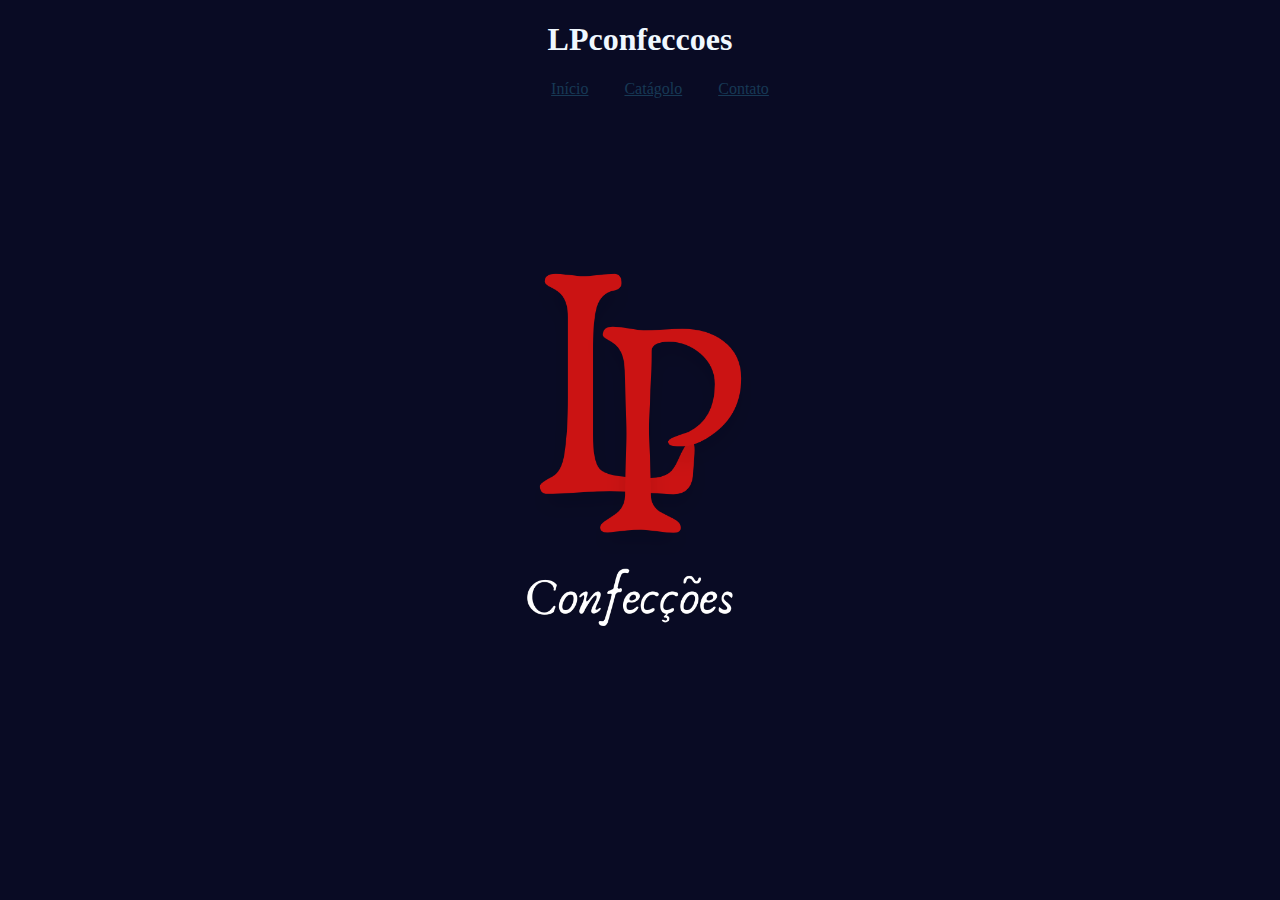
<file: index.html>
<!DOCTYPE html>
<html lang="en">
<head>
    <meta charset="UTF-8">
    <meta name="viewport" content="width=device-width, initial-scale=1.0">
    <title>LPconfeccoes</title>
    <link rel="stylesheet" href="style.css">
</head>
<body>
    <h1>LPconfeccoes</h1>
    <ul>
        <li> <a href="index.html">Início</a></li>
        <li> <a href="catalogo.html">Catágolo</a></li>
        <li> <a href="contato.html">Contato</a></li>
    </ul>
    <img src="img/logo.png" alt="." width="700px">
</body>
</html>
</file>
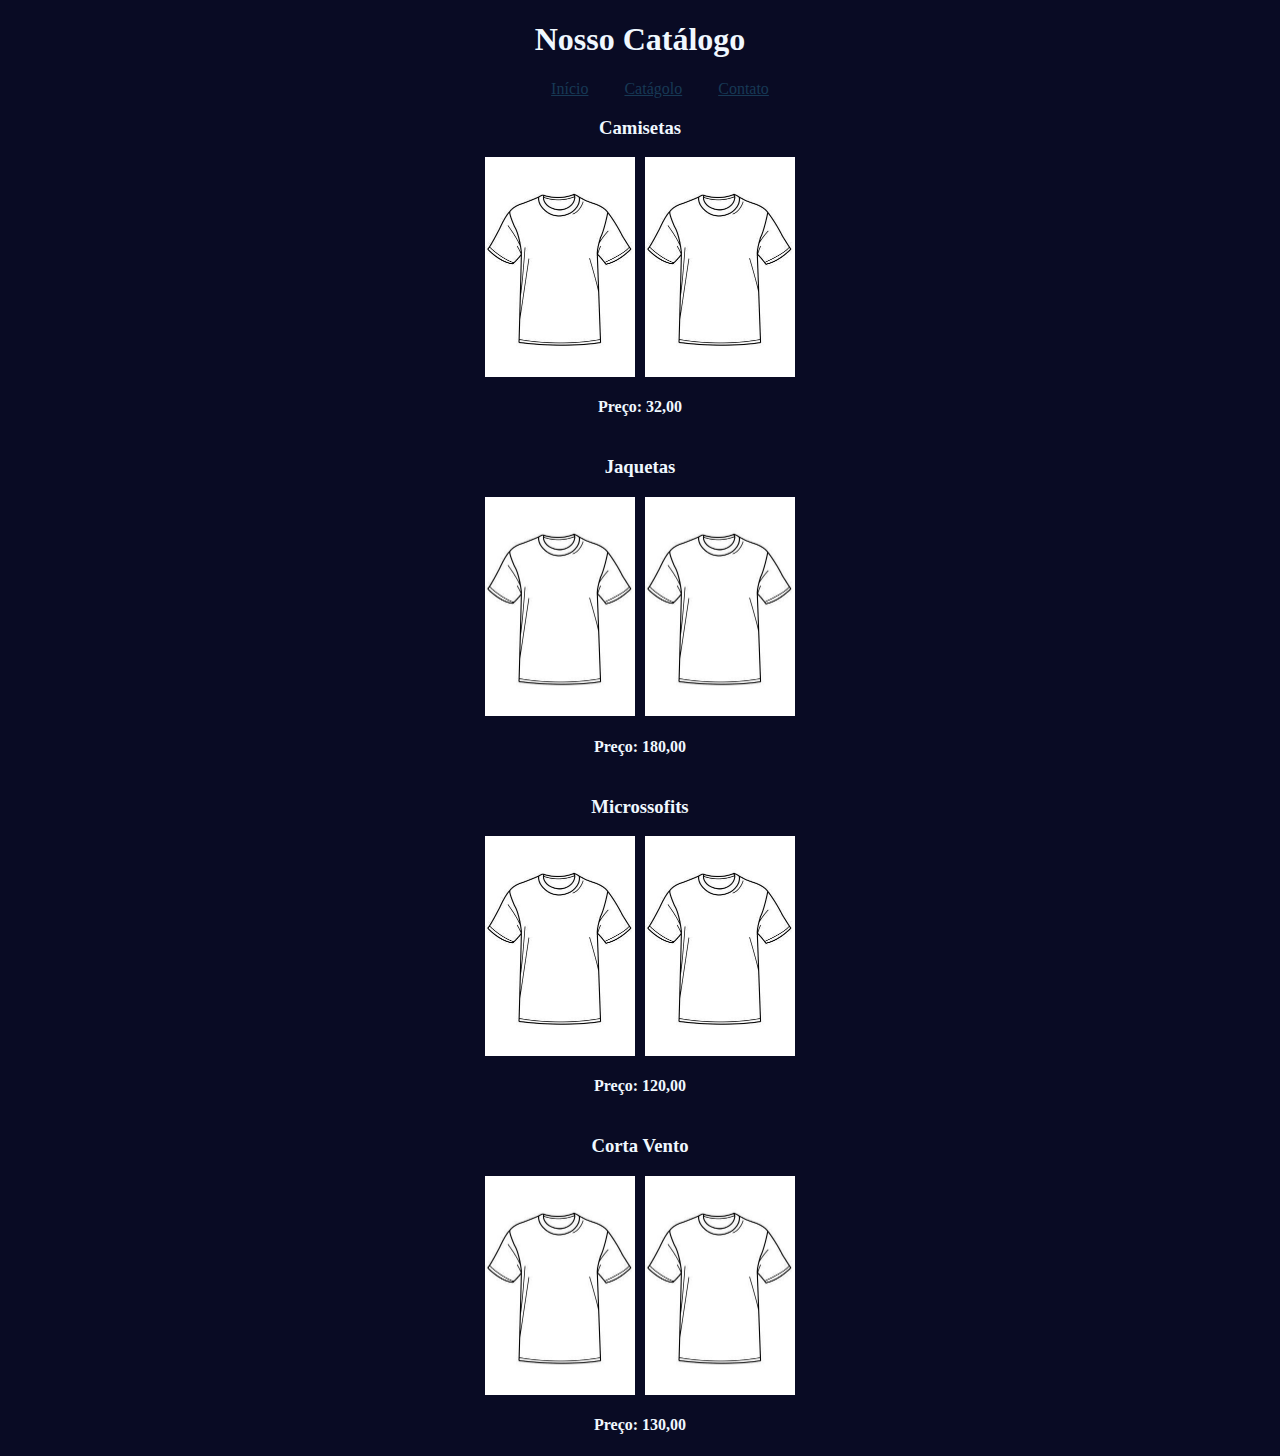
<file: catalogo.html>
<!DOCTYPE html>
<html lang="en">
<head>
    <meta charset="UTF-8">
    <meta name="viewport" content="width=device-width, initial-scale=1.0">
    <title>Document</title>
    <link rel="stylesheet" href="style.css">
</head>
<body>
    <h1>Nosso Catálogo</h1>
    <ul>
        <li> <a href="index.html">Início</a></li>
        <li> <a href="catalogo.html">Catágolo</a></li>
        <li> <a href="contato.html">Contato</a></li>
    </ul>

    <div class="roupas">
        <h3>Camisetas</h3>
        <div class="item-catalogo">
            <img src="img/camisa.jpg" width="200px">
            <img src="img/camisa.jpg" width="200px">
        </div>

        <h4>Preço: 32,00</h4>

        <p> </p>

        <h3>Jaquetas</h3>

        <div class="item-catalogo">
            <img src="img/camisa.jpg" width="200px">
            <img src="img/camisa.jpg" width="200px">
        </div>

        <h4>Preço: 180,00</h4>

        <p> </p>

        <h3>Microssofits</h3>

        <div class="item-catalogo">
            <img src="img/camisa.jpg" width="200px">
            <img src="img/camisa.jpg" width="200px">
        </div>

        <h4>Preço: 120,00</h4>

        <p> </p>

        <h3>Corta Vento</h3>

        <div class="item-catalogo">
            <img src="img/camisa.jpg" width="200px">
            <img src="img/camisa.jpg" width="200px">
        </div>

        <h4>Preço: 130,00</h4>
    </div>

</body>
</html>
</file>
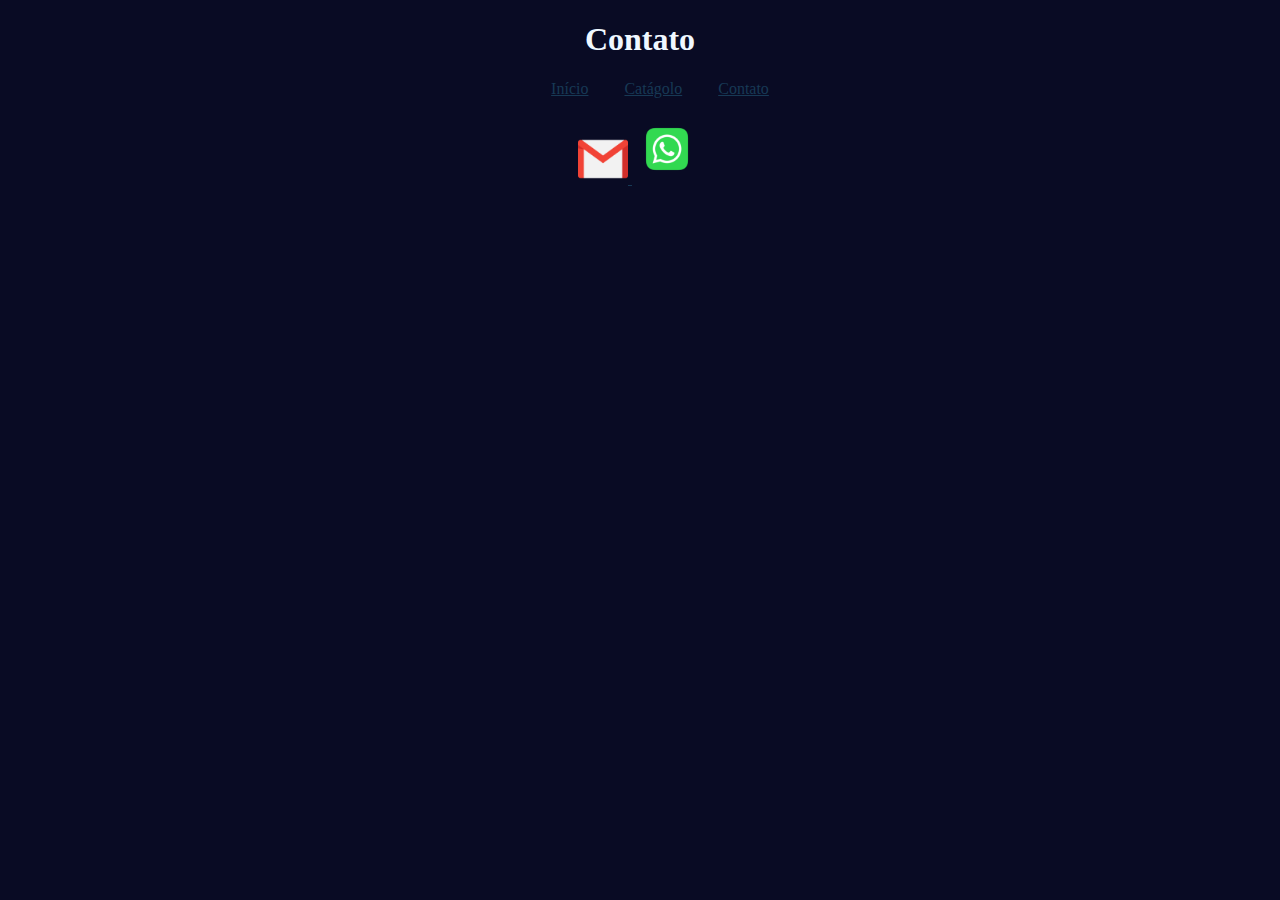
<file: contato.html>
<!DOCTYPE html>
<html lang="en">
<head>
    <meta charset="UTF-8">
    <meta name="viewport" content="width=device-width, initial-scale=1.0">
    <title>Document</title>
    <link rel="stylesheet" href="style.css">
</head>
<body>
    <h1>Contato</h1>
    <ul>
        <li> <a href="index.html">Início</a></li>
        <li> <a href="catalogo.html">Catágolo</a></li>
        <li> <a href="contato.html">Contato</a></li>
    </ul>

    <div class="Contato">
        <a href="mailo: COLOCAR O EMAIL" target="_blank">
            <img src="img/gmail" width="50px">
        </a>

        <a href="COLOCAR NUMERO DE TELEFONE" target="_blank">
            <img src="img/whats.webp" width="70px">
        </a>
    </div>

</body>
</html>
</file>
<file: style.css>
ul{
    list-style-type: none;
}

li{
    display: inline;
    padding: 1rem;
}

body{
    background-color: #090b24;
}

a{
    color: #173955;
}

a:hover {
    color: #79c0ea;
}

body {
    text-align: center;
}

.roupas img {
    display: flex;
    
}

.roupas p{
    display: flex;
    justify-content: space-between;
}

body h1 {
    color: aliceblue;
}
body h2 {
    color: aliceblue;
}

body h3 {
    color:aliceblue;
}

body h4 {
    color: aliceblue;
}

body p{
    color: aliceblue;
}

.item-catalogo {
    display: flex;
    flex-wrap: nowrap;  /* Impede que as imagens "quebrem" para a linha de baixo */
    gap: 10px;  /*tamanho do espaçamento*/
    align-items: center;
    justify-content: center;
}

.item-catalogo img {
    width: 150px;
    height: auto;  /*mantem a proporção*/
}

.roupas h4 {
    width: 100%;
    
}
</file>
